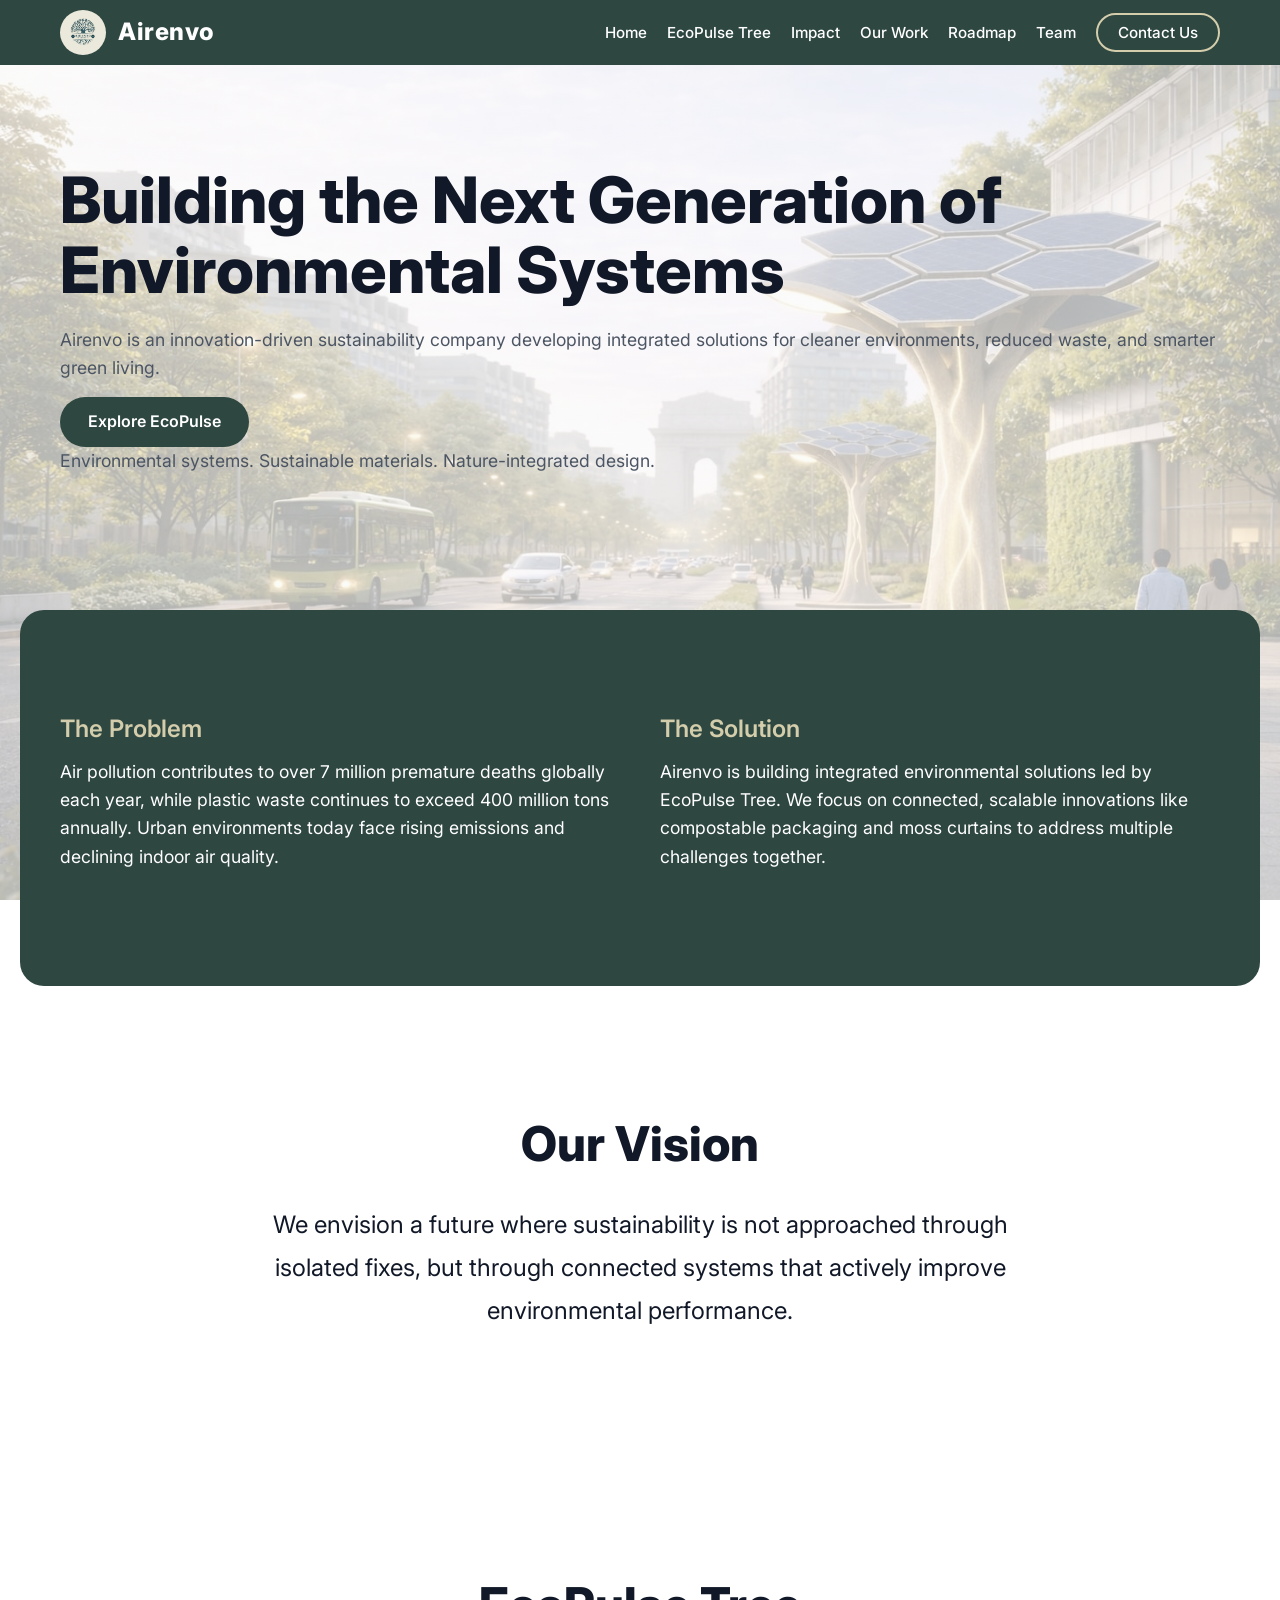
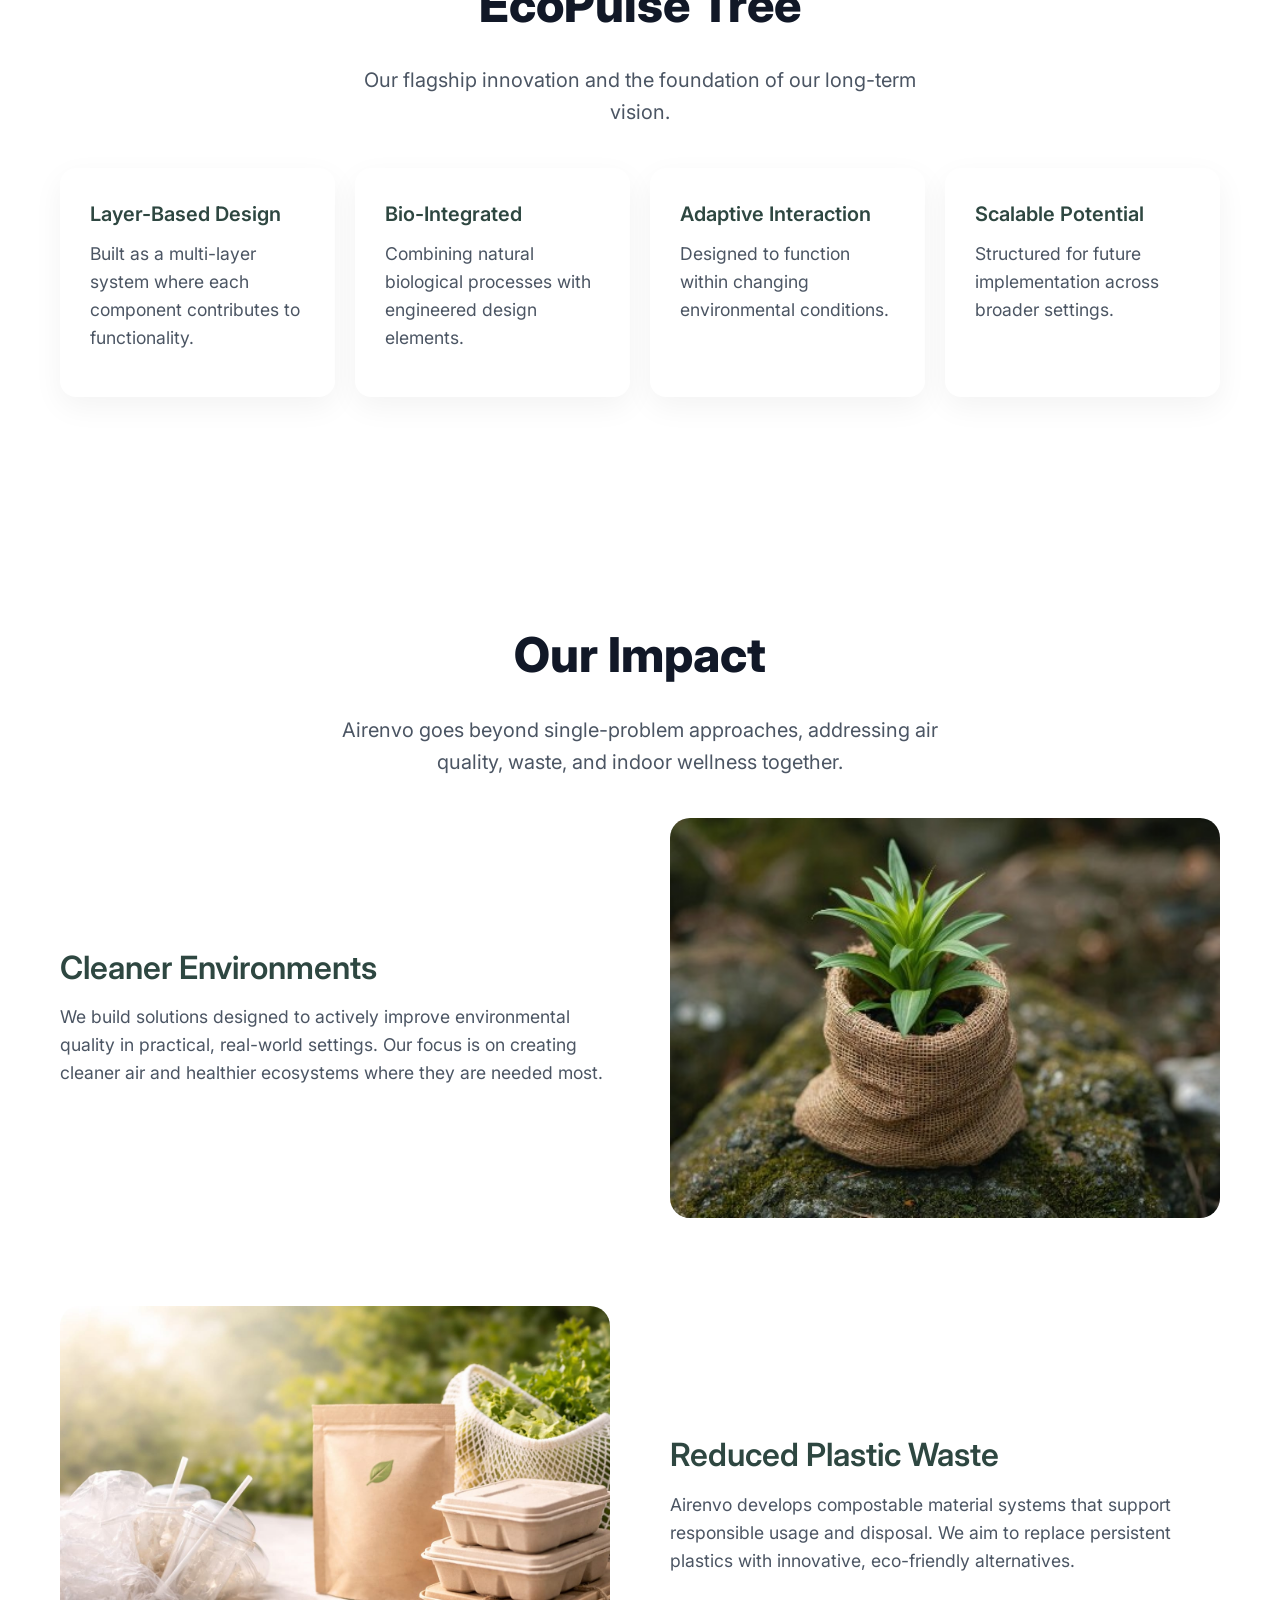
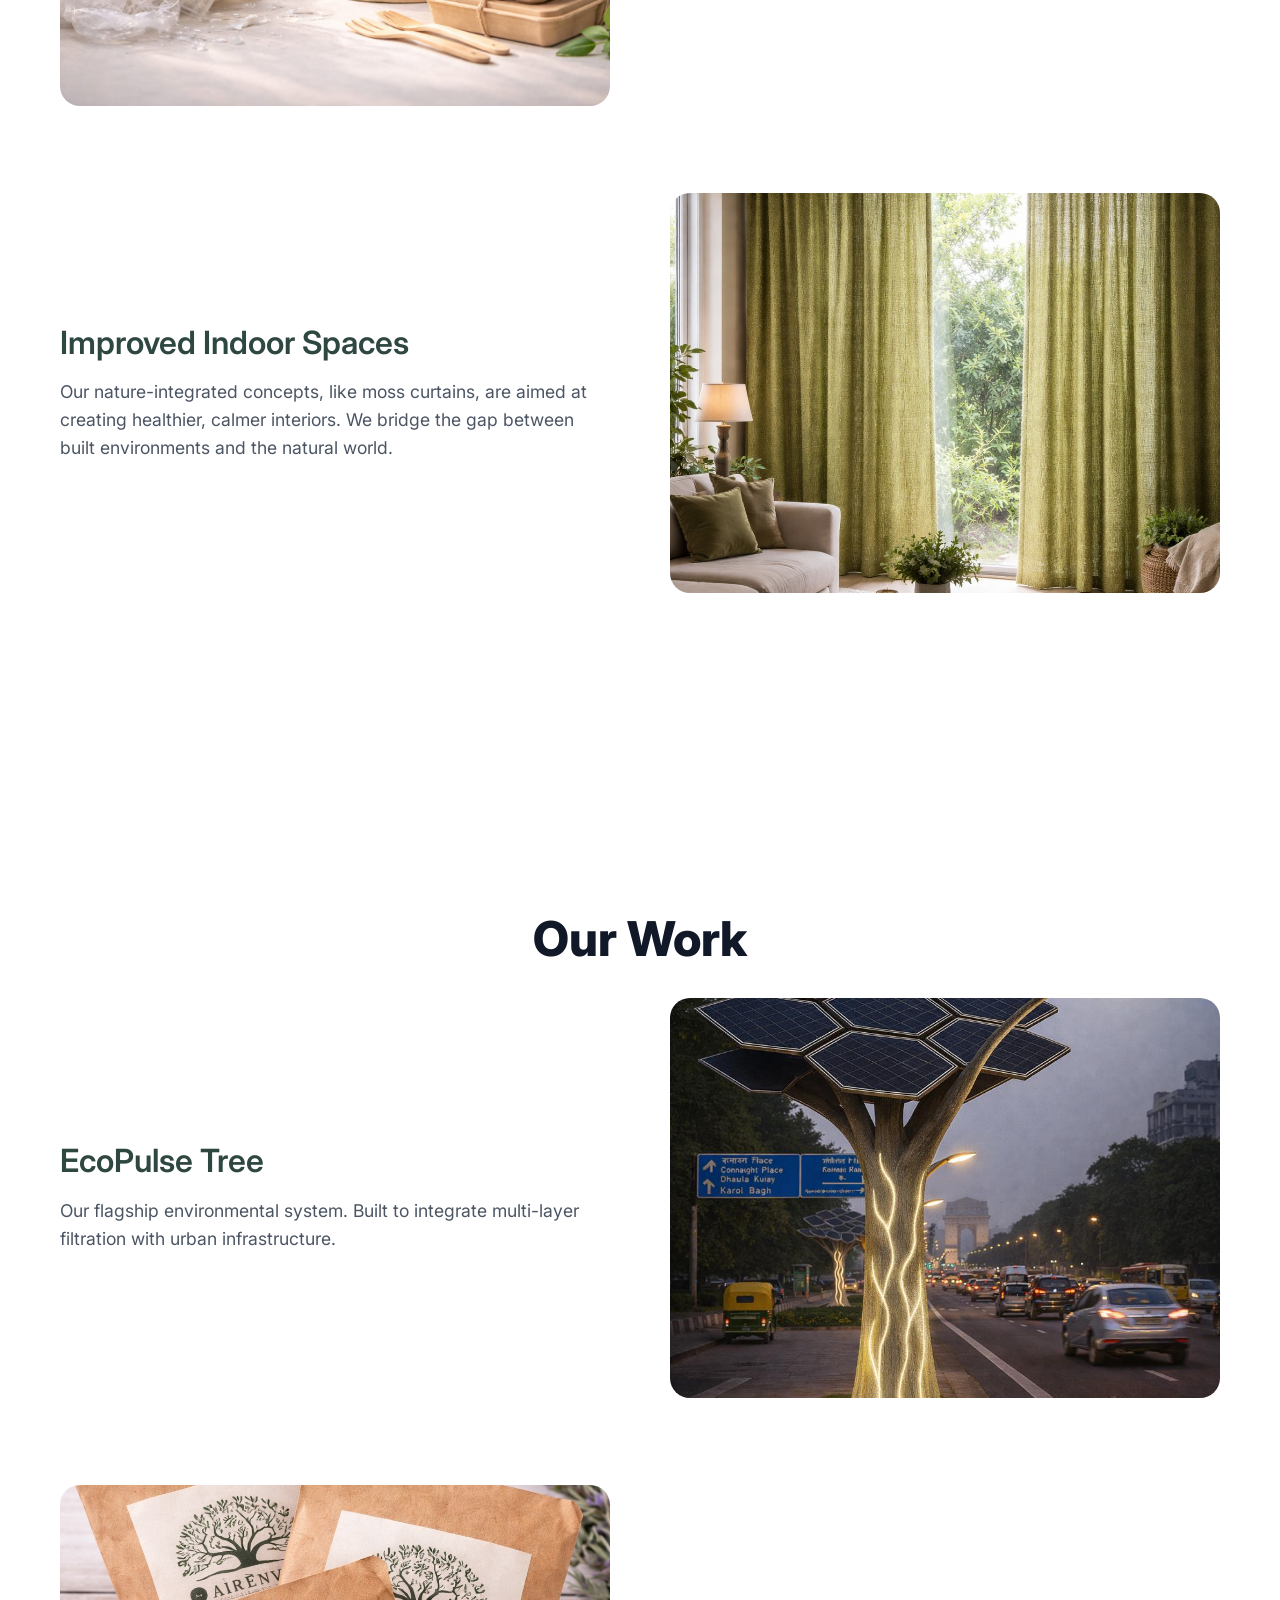
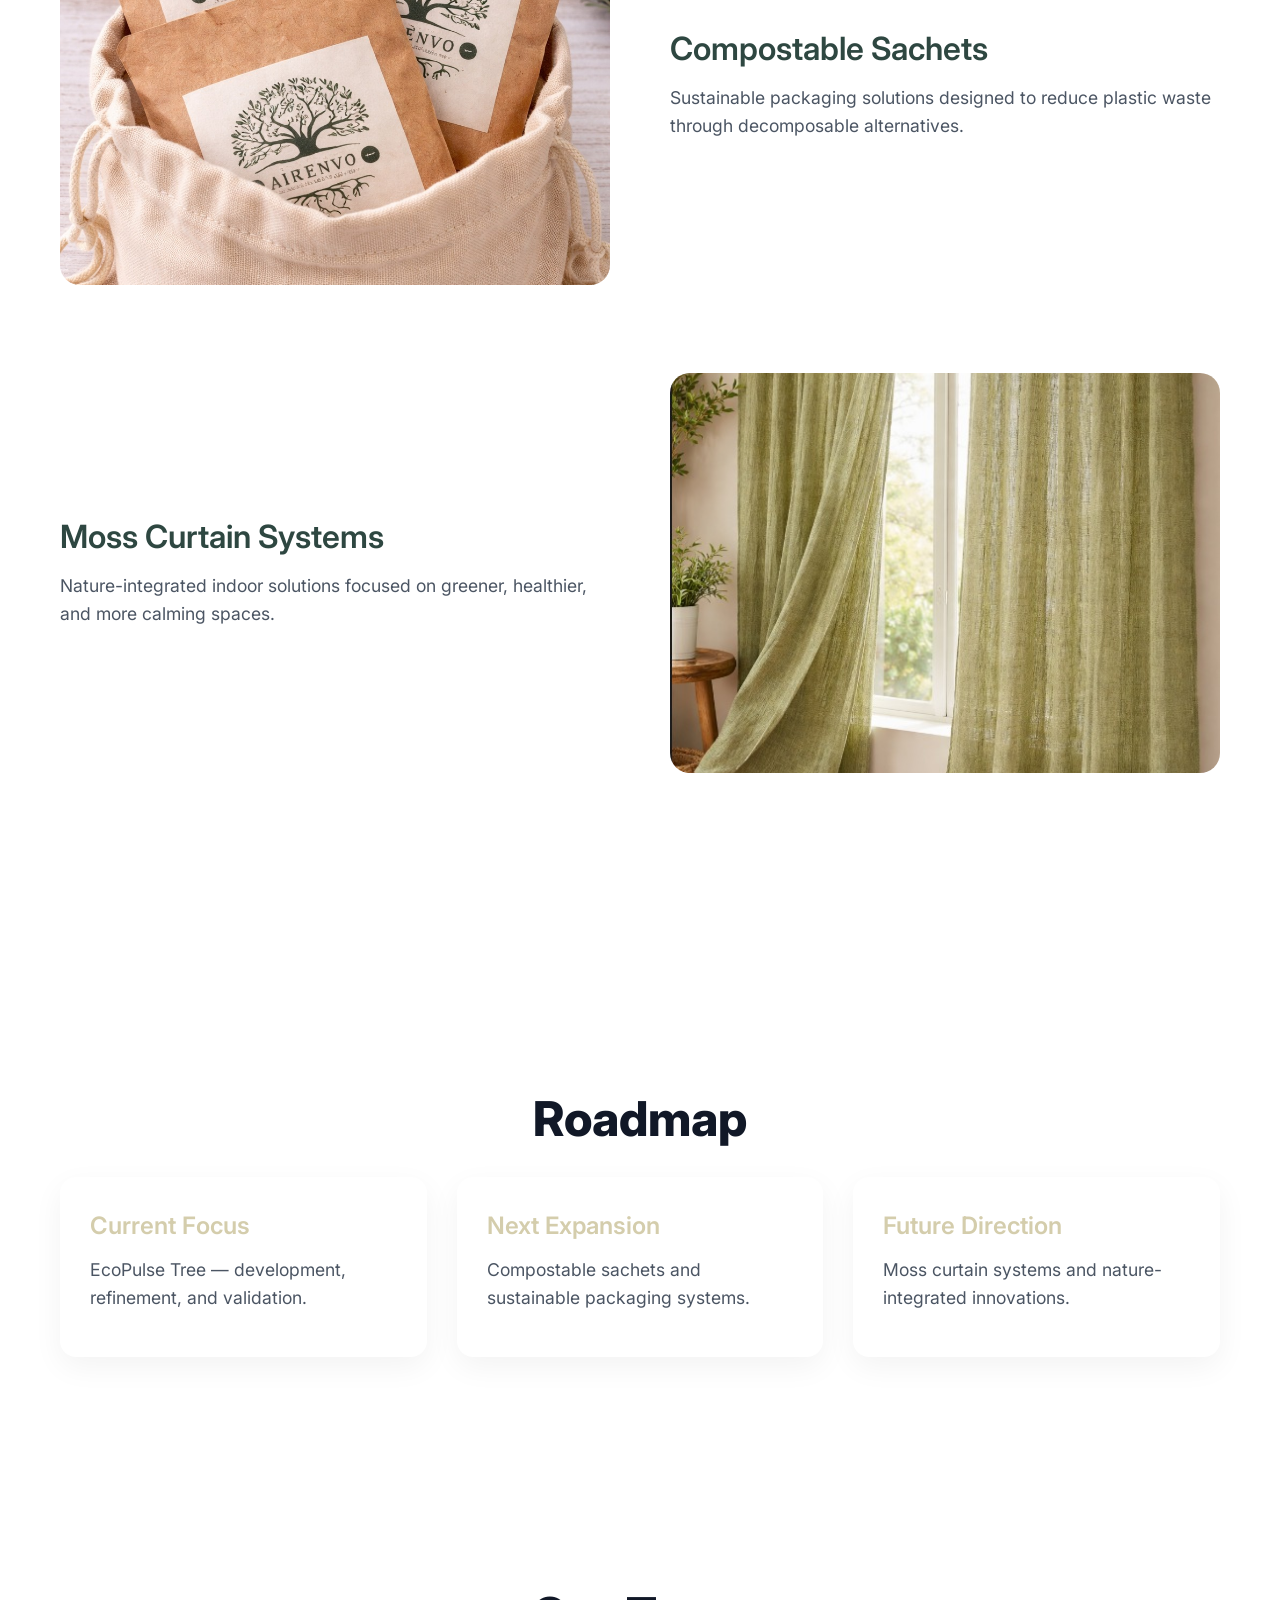
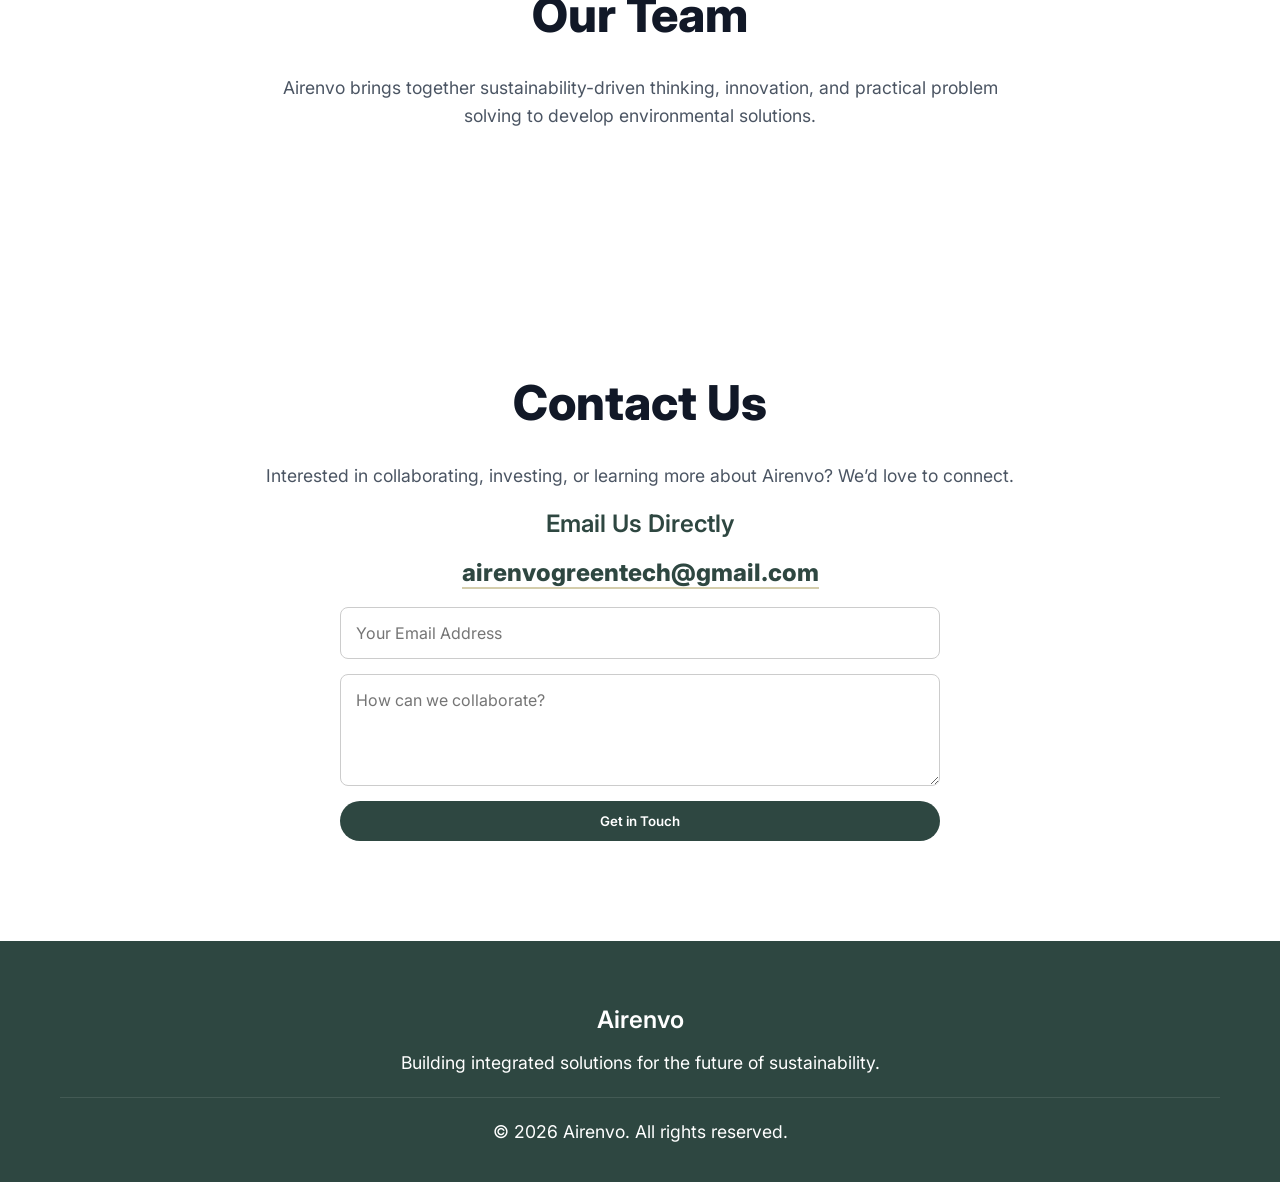
<file: index.html>
<!DOCTYPE html>
<html lang="en">
<head>
    <meta charset="UTF-8">
    <meta name="viewport" content="width=device-width, initial-scale=1.0">
    <title>Airenvo | Next Generation Environmental Systems</title>
    <link href="https://fonts.googleapis.com/css2?family=Inter:wght@300;400;600;800&display=swap" rel="stylesheet">
    <link rel="stylesheet" href="style.css">
</head>
<body>

<nav class="navbar">
    <div class="container">
        <a href="#" class="logo">
            <div class="logo-wrapper">
                <img src="images/logo.jpeg" alt="Airenvo Logo">
                <span class="logo-text">Airenvo</span>
            </div>
        </a>
        
        <button class="menu-toggle" id="mobile-menu">
            <span></span>
            <span></span>
            <span></span>
        </button>

        <ul class="nav-menu">
            <li><a href="#hero">Home</a></li>
            <li><a href="#ecopulse">EcoPulse Tree</a></li>
            <li><a href="#impact">Impact</a></li>
            <li><a href="#portfolio">Our Work</a></li>
            <li><a href="#roadmap">Roadmap</a></li>
            <li><a href="#team">Team</a></li>
            <li><a href="#contact" class="btn-nav">Contact Us</a></li>
        </ul>
    </div>
</nav>

    <header id="hero" class="section hero-section">
        <div class="container">
            <h1>Building the Next Generation of Environmental Systems</h1>
            <p class="hero-subtext">Airenvo is an innovation-driven sustainability company developing integrated solutions for cleaner environments, reduced waste, and smarter green living.</p>
            <a href="#ecopulse" class="btn btn-primary">Explore EcoPulse</a>
            <p class="highlight-line">Environmental systems. Sustainable materials. Nature-integrated design.</p>
        </div>
    </header>

    <section id="focus" class="section dark-section">
        <div class="container grid-half">
            <div class="focus-box">
                <h3 class="accent-text">The Problem</h3>
                <p>Air pollution contributes to over 7 million premature deaths globally each year, while plastic waste continues to exceed 400 million tons annually. Urban environments today face rising emissions and declining indoor air quality.</p>
            </div>
            <div class="focus-box">
                <h3 class="accent-text">The Solution</h3>
                <p>Airenvo is building integrated environmental solutions led by EcoPulse Tree. We focus on connected, scalable innovations like compostable packaging and moss curtains to address multiple challenges together.</p>
            </div>
        </div>
    </section>

    <section id="vision" class="section">
        <div class="container small-container text-center">
            <h2>Our Vision</h2>
            <p class="large-text">We envision a future where sustainability is not approached through isolated fixes, but through connected systems that actively improve environmental performance.</p>
        </div>
    </section>

    <section id="ecopulse" class="section bg-light">
        <div class="container">
            <div class="text-center">
                <h2>EcoPulse Tree</h2>
                <p class="subtitle">Our flagship innovation and the foundation of our long-term vision.</p>
            </div>
            <div class="grid-4">
                <div class="card">
                    <h4>Layer-Based Design</h4>
                    <p>Built as a multi-layer system where each component contributes to functionality.</p>
                </div>
                <div class="card">
                    <h4>Bio-Integrated</h4>
                    <p>Combining natural biological processes with engineered design elements.</p>
                </div>
                <div class="card">
                    <h4>Adaptive Interaction</h4>
                    <p>Designed to function within changing environmental conditions.</p>
                </div>
                <div class="card">
                    <h4>Scalable Potential</h4>
                    <p>Structured for future implementation across broader settings.</p>
                </div>
            </div>
        </div>
    </section>

    <section id="impact" class="section">
        <div class="container">
            <div class="text-center">
                <h2>Our Impact</h2>
                <p class="subtitle">Airenvo goes beyond single-problem approaches, addressing air quality, waste, and indoor wellness together.</p>
            </div>

            <div class="portfolio-item">
                <div class="portfolio-text">
                    <h3>Cleaner Environments</h3>
                    <p>We build solutions designed to actively improve environmental quality in practical, real-world settings. Our focus is on creating cleaner air and healthier ecosystems where they are needed most.</p>
                </div>
                <div class="portfolio-img">
                    <img src="images/cleanerenvi.jpeg" alt="Cleaner Environment and Plant Life">
                </div>
            </div>

            <div class="portfolio-item reverse">
                <div class="portfolio-text">
                    <h3>Reduced Plastic Waste</h3>
                    <p>Airenvo develops compostable material systems that support responsible usage and disposal. We aim to replace persistent plastics with innovative, eco-friendly alternatives.</p>
                </div>
                <div class="portfolio-img">
                    <img src="images/reduceplastic.jpeg" alt="Compostable Packaging Solution">
                </div>
            </div>

            <div class="portfolio-item">
                <div class="portfolio-text">
                    <h3>Improved Indoor Spaces</h3>
                    <p>Our nature-integrated concepts, like moss curtains, are aimed at creating healthier, calmer interiors. We bridge the gap between built environments and the natural world.</p>
                </div>
                <div class="portfolio-img">
                    <img src="images/moss curtains.jpeg" alt="Moss Curtains and Nature-Integrated Design">
                </div>
            </div>
        </div>
    </section>

    <section id="portfolio" class="section bg-light">
        <div class="container">
            <h2 class="text-center">Our Work</h2>
            <div class="portfolio-item">
                <div class="portfolio-text">
                    <h3>EcoPulse Tree</h3>
                    <p>Our flagship environmental system. Built to integrate multi-layer filtration with urban infrastructure.</p>
                </div>
                <div class="portfolio-img">
                    <img src="images/sachets2.jpeg" alt="EcoPulse Tree Project">
                </div>
            </div>
            <div class="portfolio-item reverse">
                <div class="portfolio-text">
                    <h3>Compostable Sachets</h3>
                    <p>Sustainable packaging solutions designed to reduce plastic waste through decomposable alternatives.</p>
                </div>
                <div class="portfolio-img">
                    <img src="images/sachets1.jpeg" alt="Compostable Sachets Packaging">
                </div>
            </div>
            <div class="portfolio-item">
                <div class="portfolio-text">
                    <h3>Moss Curtain Systems</h3>
                    <p>Nature-integrated indoor solutions focused on greener, healthier, and more calming spaces.</p>
                </div>
                <div class="portfolio-img">
                    <img src="images/moss.jpeg" alt="Moss Curtains Indoor Project">
                </div>
            </div>
        </div>
    </section>

    <section id="roadmap" class="section">
        <div class="container">
            <h2 class="text-center">Roadmap</h2>
            <div class="grid-3">
                <div class="card">
                    <h3 class="accent-text">Current Focus</h3>
                    <p>EcoPulse Tree — development, refinement, and validation.</p>
                </div>
                <div class="card">
                    <h3 class="accent-text">Next Expansion</h3>
                    <p>Compostable sachets and sustainable packaging systems.</p>
                </div>
                <div class="card">
                    <h3 class="accent-text">Future Direction</h3>
                    <p>Moss curtain systems and nature-integrated innovations.</p>
                </div>
            </div>
        </div>
    </section>

    <section id="team" class="section bg-light">
        <div class="container small-container text-center">
            <h2>Our Team</h2>
            <p>Airenvo brings together sustainability-driven thinking, innovation, and practical problem solving to develop environmental solutions.</p>
        </div>
    </section>

    <section id="contact" class="section">
        <div class="container small-container text-center">
            <h2>Contact Us</h2>
            <p>Interested in collaborating, investing, or learning more about Airenvo? We’d love to connect.</p>
            
            <div class="contact-info">
                <h3>Email Us Directly</h3>
                <p><a href="mailto:airenvogreentech@gmail.com" class="email-link">airenvogreentech@gmail.com</a></p>
            </div>

            <form name="contact" method="POST" action="/success.html" data-netlify="true" netlify-honeypot="bot-field" class="contact-form">
                <input type="hidden" name="form-name" value="contact" />
                <p style="display:none">
                    <label>Don’t fill this out if you're human: <input name="bot-field" /></label>
                </p>
                <input type="email" name="email" placeholder="Your Email Address" required>
                <textarea name="message" rows="4" placeholder="How can we collaborate?" required></textarea>
                <button type="submit" class="btn btn-primary">Get in Touch</button>
            </form>
        </div>
    </section>

    <footer class="footer dark-section">
        <div class="container text-center">
            <h3>Airenvo</h3>
            <p>Building integrated solutions for the future of sustainability.</p>
            <div style="margin-top: 20px; border-top: 1px solid rgba(255,255,255,0.1); padding-top: 20px;">
                <p>&copy; 2026 Airenvo. All rights reserved.</p>
            </div>
        </div>
    </footer>

    <script>
        const mobileMenu = document.getElementById('mobile-menu');
        const navMenu = document.querySelector('.nav-menu');

        // 1. Open/Close Menu and Update History
        mobileMenu.addEventListener('click', () => {
            navMenu.classList.toggle('active');
            
            if (navMenu.classList.contains('active')) {
                // Trick browser into creating a "new page" state for the menu
                history.pushState({ menuOpen: true }, null, '#menu');
            } else {
                history.pushState(null, null, ' '); // Clear it if closed manually
            }
        });

        // 2. Close Menu when a link is clicked
        document.querySelectorAll('.nav-menu a').forEach(link => {
            link.addEventListener('click', () => {
                navMenu.classList.remove('active');
            });
        });

        // 3. Listen for Physical Back Button
        window.addEventListener('popstate', () => {
            if (navMenu.classList.contains('active')) {
                navMenu.classList.remove('active'); // Close menu instead of exiting
            }
        });
    </script>

</body>
</html>
</file>
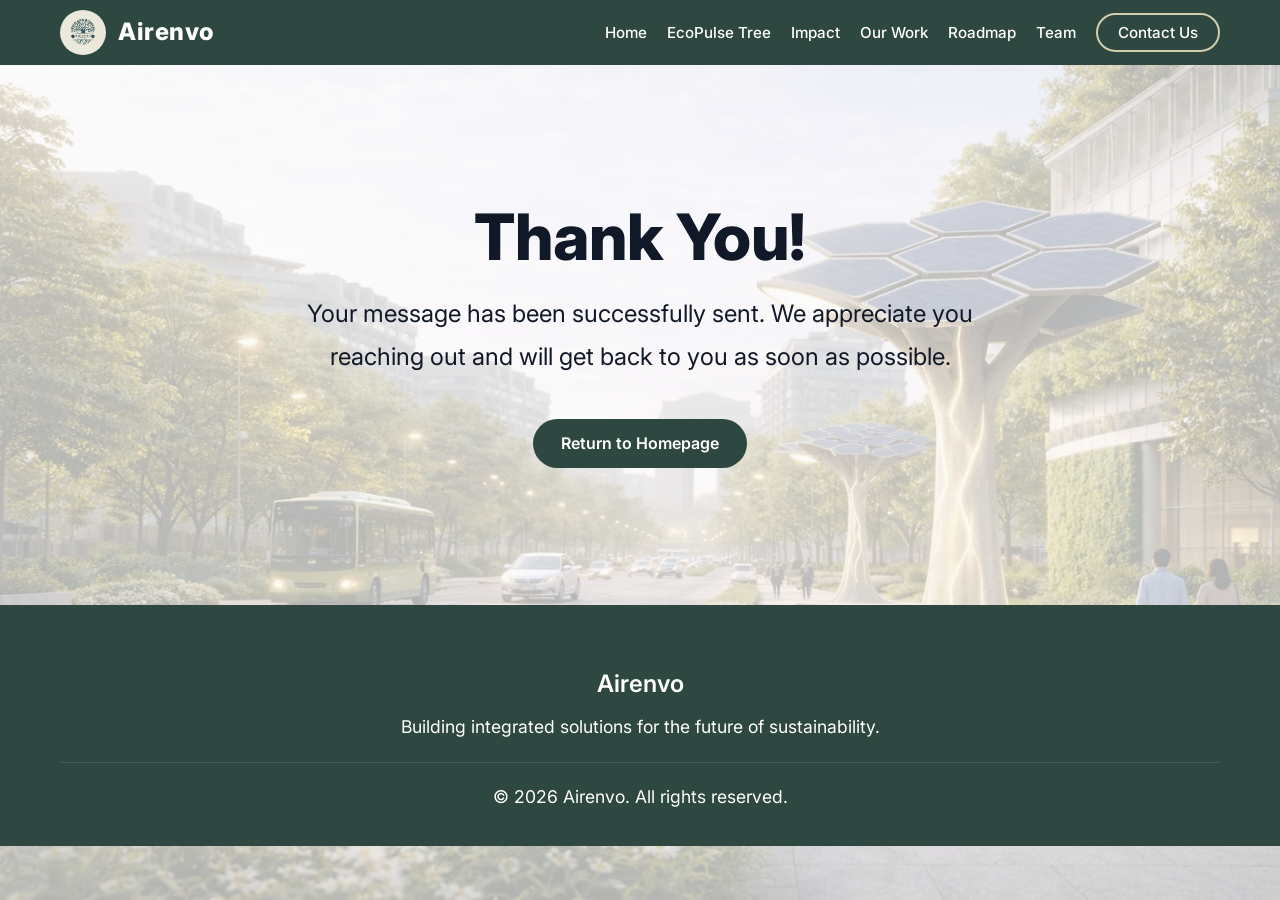
<file: success.html>
<!DOCTYPE html>
<html lang="en">
<head>
    <meta charset="UTF-8">
    <meta name="viewport" content="width=device-width, initial-scale=1.0">
    <title>Message Sent | Airenvo</title>
    <link href="https://fonts.googleapis.com/css2?family=Inter:wght@300;400;600;800&display=swap" rel="stylesheet">
    <link rel="stylesheet" href="style.css">
</head>
<body>

<nav class="navbar">
    <div class="container">
        <a href="/index.html" class="logo">
            <div class="logo-wrapper">
                <img src="images/logo.jpeg" alt="Airenvo Logo">
                <span class="logo-text">Airenvo</span>
            </div>
        </a>
        
        <button class="menu-toggle" id="mobile-menu">
            <span></span>
            <span></span>
            <span></span>
        </button>

        <ul class="nav-menu">
            <li><a href="/index.html#hero">Home</a></li>
            <li><a href="/index.html#ecopulse">EcoPulse Tree</a></li>
            <li><a href="/index.html#impact">Impact</a></li>
            <li><a href="/index.html#portfolio">Our Work</a></li>
            <li><a href="/index.html#roadmap">Roadmap</a></li>
            <li><a href="/index.html#team">Team</a></li>
            <li><a href="/index.html#contact" class="btn-nav">Contact Us</a></li>
        </ul>
    </div>
</nav>

    <section class="section" style="min-height: 60vh; display: flex; align-items: center; justify-content: center;">
        <div class="container small-container text-center">
            <h1 style="margin-bottom: 20px;">Thank You!</h1>
            <p class="large-text" style="margin-bottom: 40px;">Your message has been successfully sent. We appreciate you reaching out and will get back to you as soon as possible.</p>
            <a href="/index.html" class="btn btn-primary">Return to Homepage</a>
        </div>
    </section>

    <footer class="footer dark-section">
        <div class="container text-center">
            <h3>Airenvo</h3>
            <p>Building integrated solutions for the future of sustainability.</p>
            <div style="margin-top: 20px; border-top: 1px solid rgba(255,255,255,0.1); padding-top: 20px;">
                <p>&copy; 2026 Airenvo. All rights reserved.</p>
            </div>
        </div>
    </footer>

    <script>
        // Keeping the mobile menu script so the navbar works on mobile here too
        const mobileMenu = document.getElementById('mobile-menu');
        const navMenu = document.querySelector('.nav-menu');

        mobileMenu.addEventListener('click', () => {
            navMenu.classList.toggle('active');
        });

        document.querySelectorAll('.nav-menu a').forEach(link => {
            link.addEventListener('click', () => {
                navMenu.classList.remove('active');
            });
        });
    </script>

</body>
</html>
</file>
<file: style.css>
/* --- VARIABLES --- */
:root {
    --primary: #2E4741; 
    --primary-light: #3e5e56;
    --accent: #D4CDAC; 
    --text-dark: #111827;
    --text-light: #4B5563;
    --bg-main: rgba(250, 250, 250, 0.85);
    --bg-alt: rgba(255, 255, 255, 0.95);
}

/* --- BASE --- */
html { scroll-behavior: smooth; }
* { margin: 0; padding: 0; box-sizing: border-box; font-family: 'Inter', sans-serif; }

body {
    background-image: linear-gradient(rgba(250, 250, 250, 0.7), rgba(250, 250, 250, 0.7)), url('images/background.jpeg');
    background-size: cover;
    background-position: center;
    background-attachment: fixed;
    color: var(--text-dark);
    line-height: 1.6;
}

.container { max-width: 1200px; margin: 0 auto; padding: 0 20px; }
.small-container { max-width: 800px; }

/* --- NAVIGATION --- */
.navbar {
    background-color: var(--primary); 
    position: sticky;
    top: 0;
    z-index: 1000;
    padding: 10px 0;
}

.navbar .container { 
    display: flex; 
    justify-content: space-between; 
    align-items: center; 
}

/* --- LOGO FIX: SIDE-BY-SIDE --- */
.logo {
    text-decoration: none !important;
}

.logo-wrapper {
    display: flex;
    align-items: center;
    gap: 12px; /* Space between logo and text */
}

.logo img { 
    height: 45px; 
    width: auto;
    border-radius: 50%; 
    display: block; 
}

.logo-text {
    color: white;
    font-size: 1.5rem;
    font-weight: 800;
    letter-spacing: 0.5px;
    white-space: nowrap; /* Prevents text from dropping to next line */
}

/* --- NAV MENU --- */
.nav-menu { display: flex; list-style: none; gap: 20px; align-items: center; }
.nav-menu a { color: white; text-decoration: none; font-weight: 500; transition: 0.3s; font-size: 0.95rem; }
.nav-menu a:hover { color: var(--accent); }

/* Hamburger Button Styling */
.menu-toggle {
    display: none; 
    background: none;
    border: none;
    cursor: pointer;
}

.menu-toggle span {
    display: block;
    width: 25px;
    height: 3px;
    margin: 5px;
    background-color: white;
    transition: 0.3s;
}

/* --- TYPOGRAPHY --- */
h1 { font-size: clamp(2.5rem, 5vw, 4rem); font-weight: 800; line-height: 1.1; margin-bottom: 20px; }
h2 { font-size: clamp(2rem, 4vw, 3rem); font-weight: 800; margin-bottom: 20px; text-align: center; }
h3 { font-size: 1.5rem; font-weight: 600; margin-bottom: 10px; color: var(--primary); }
h4 { font-size: 1.25rem; font-weight: 600; margin-bottom: 10px; color: var(--primary); }
p { font-size: 1.1rem; color: var(--text-light); margin-bottom: 15px; }

.text-center { text-align: center; }
.large-text { font-size: 1.5rem; color: var(--text-dark); line-height: 1.8; }
.subtitle { font-size: 1.25rem; max-width: 600px; margin: 0 auto 40px; }
.accent-text { color: var(--accent) !important; }

/* --- BUTTONS --- */
.btn { display: inline-block; padding: 12px 28px; border-radius: 50px; text-decoration: none; font-weight: 600; transition: 0.3s; cursor: pointer; border: none; }
.btn-primary { background-color: var(--primary); color: white; }
.btn-primary:hover { background-color: var(--primary-light); transform: translateY(-2px); }

.btn-nav {
    background: transparent;
    border: 2px solid var(--accent);
    padding: 8px 20px !important;
    border-radius: 50px;
}
.btn-nav:hover {
    background: var(--accent);
    color: var(--primary) !important;
}

/* --- SECTIONS & CARDS --- */
.section { padding: 100px 0; scroll-margin-top: 80px; }
.bg-light { background-color: var(--bg-alt); border-radius: 24px; margin: 20px; }
.dark-section { background-color: var(--primary); color: white; border-radius: 24px; margin: 20px; }
.dark-section h3, .dark-section h2, .dark-section p { color: white; }

#focus p { color: #ffffff; opacity: 1; }
#focus .accent-text { color: var(--accent); }

.grid-half { display: grid; grid-template-columns: 1fr 1fr; gap: 40px; }
.grid-3 { display: grid; grid-template-columns: repeat(auto-fit, minmax(300px, 1fr)); gap: 30px; }
.grid-4 { display: grid; grid-template-columns: repeat(auto-fit, minmax(250px, 1fr)); gap: 20px; }

.card { background: white; padding: 30px; border-radius: 16px; box-shadow: 0 10px 30px rgba(0,0,0,0.05); transition: 0.3s; }
.card:hover { transform: translateY(-5px); }

/* --- PORTFOLIO & IMPACT --- */
.portfolio-item { display: grid; grid-template-columns: 1fr 1fr; gap: 60px; align-items: center; margin-bottom: 80px; }
.portfolio-item.reverse .portfolio-text { order: 2; }
.portfolio-img img { width: 100%; height: 400px; object-fit: cover; border-radius: 20px; }
.portfolio-text h3 { font-size: 2rem; }

/* --- CONTACT --- */
.email-link { font-size: 1.5rem; color: var(--primary); font-weight: 800; text-decoration: none; border-bottom: 2px solid var(--accent); }
.contact-form { display: flex; flex-direction: column; gap: 15px; max-width: 600px; margin: 0 auto; }
.contact-form input, .contact-form textarea { padding: 15px; border: 1px solid #ccc; border-radius: 8px; font-size: 1rem; width: 100%; }

/* --- FOOTER --- */
.footer { border-radius: 0; margin: 0; padding: 60px 0 20px; }

/* --- MOBILE RESPONSIVENESS --- */
@media (max-width: 768px) {
    .menu-toggle { display: block; } 

    /* FIXED: Make navbar thinner */
    .navbar { padding: 5px 0; }
    
    /* FIXED: Smaller Logo elements */
    .logo-text { font-size: 1.1rem; }
    .logo img { height: 32px; }
    
    /* FIXED: Smaller Hamburger Lines */
    .menu-toggle span { width: 22px; height: 2px; margin: 4px; }

    /* --- UPDATED COMPACT DROPDOWN --- */
    .nav-menu {
        display: none; 
        flex-direction: column;
        position: absolute;
        top: 60px; /* Sits just below the navbar */
        right: 20px; /* Aligns to the right edge with a small gap */
        width: 200px; /* Small, fixed-width box instead of full screen */
        background-color: var(--primary);
        padding: 15px; 
        border-radius: 12px; /* Rounded corners */
        box-shadow: 0 8px 16px rgba(0,0,0,0.3); /* Floating shadow effect */
        gap: 5px; /* Spacing between links */
    }

    .nav-menu.active {
        display: flex;
    }

    /* Links inside the new dropdown box */
    .nav-menu li { 
        margin: 0; 
        width: 100%;
    }
    
    .nav-menu a { 
        display: block;
        font-size: 0.95rem; 
        padding: 10px;
        text-align: center;
        border-radius: 6px;
    }

    /* Add a slight background color when pressing/hovering on mobile links */
    .nav-menu a:hover, .nav-menu a:active {
        background-color: rgba(255, 255, 255, 0.1);
    }

    .grid-half, .portfolio-item { grid-template-columns: 1fr; text-align: center; }
    .portfolio-item.reverse .portfolio-text { order: 0; }
    .portfolio-img img { height: 300px; }
}
</file>
